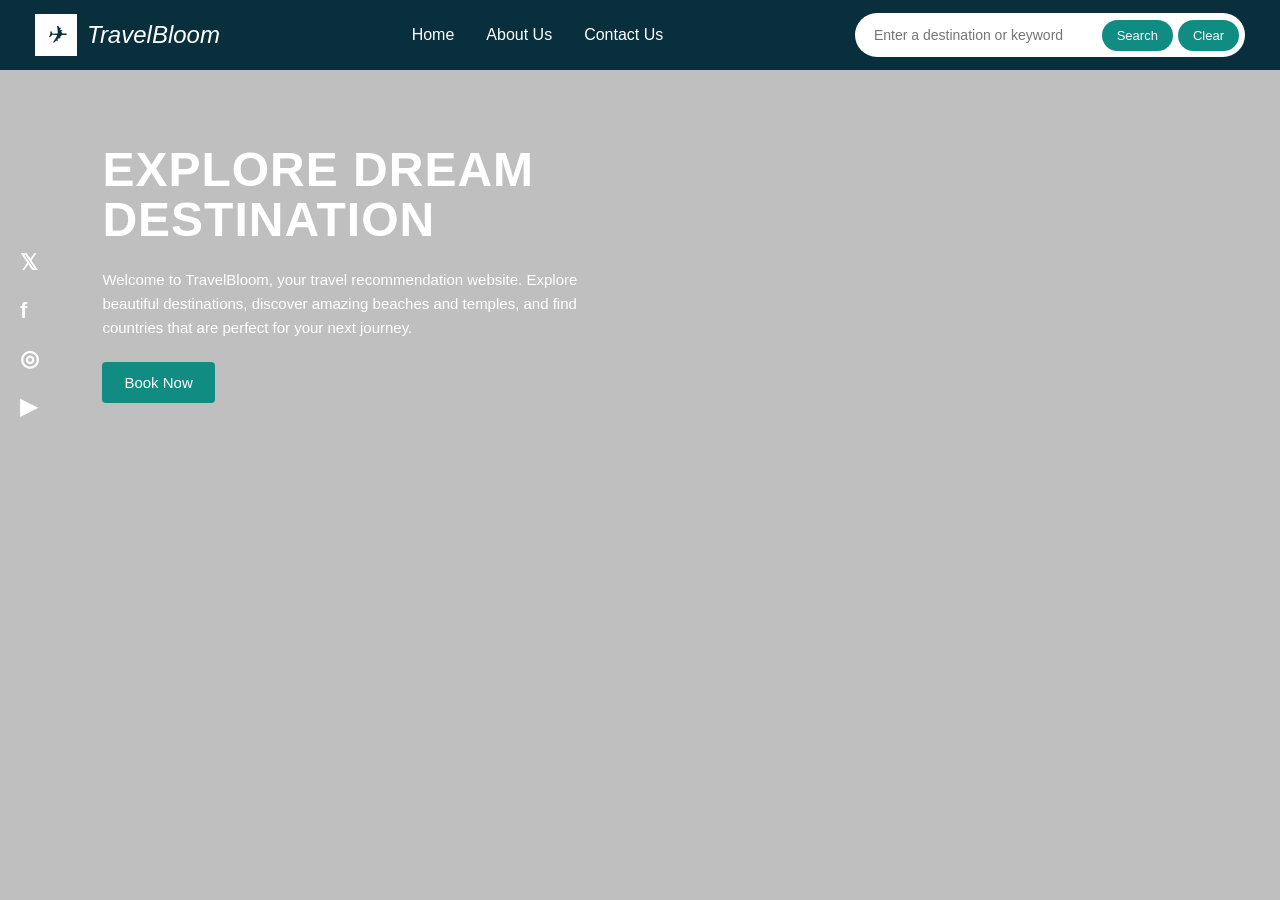
<file: index.html>
<!DOCTYPE html>
<html lang="en">

<head>

    <meta charset="UTF-8">

    <meta name="viewport" content="width=device-width, initial-scale=1.0">

    <title>TravelBloom - Travel Recommendation</title>

    <link rel="stylesheet" href="style.css">

</head>


<body>

    <!-- NAVBAR -->

    <nav class="navbar">

        <div class="logo">

            <div class="logo-icon">
                ✈
            </div>

            <span>TravelBloom</span>

        </div>


        <div class="nav-links">

            <a href="travel_recommendation.html">
                Home
            </a>

            <a href="about.html">
                About Us
            </a>

            <a href="contact.html">
                Contact Us
            </a>

        </div>


        <div class="search-area">

            <input
                type="text"
                id="searchInput"
                placeholder="Enter a destination or keyword"
            >

            <button id="searchBtn">
                Search
            </button>

            <button id="clearBtn">
                Clear
            </button>

        </div>

    </nav>


    <!-- HOME -->

    <main class="hero">

        <!-- SOCIAL LINKS -->

        <div class="social-links">

            <a href="#">𝕏</a>

            <a href="#">f</a>

            <a href="#">◎</a>

            <a href="#">▶</a>

        </div>


        <!-- INTRODUCTION -->

        <section class="intro">

            <h1>
                EXPLORE DREAM
                <br>
                DESTINATION
            </h1>

            <p>
                Welcome to TravelBloom, your travel recommendation
                website. Explore beautiful destinations, discover
                amazing beaches and temples, and find countries that
                are perfect for your next journey.
            </p>

            <button class="book-btn">
                Book Now
            </button>

        </section>


        <!-- SEARCH RESULTS -->

        <section id="resultsSection">

            <h2 id="resultsTitle"></h2>

            <div id="recommendations"></div>

        </section>

    </main>


    <script src="travel_recommendation.js"></script>

</body>

</html>
</file>
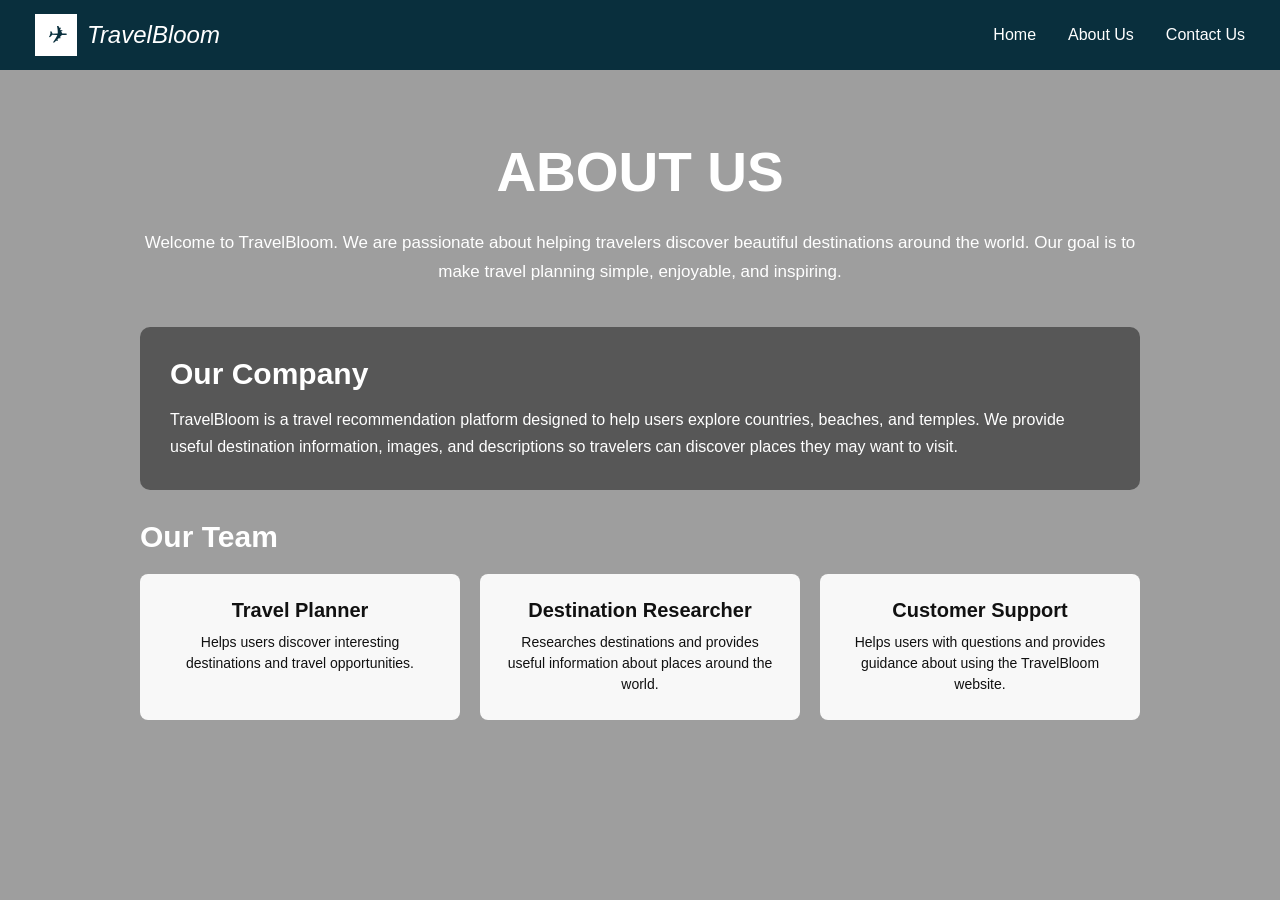
<file: about.html>
<!DOCTYPE html>
<html lang="en">

<head>

    <meta charset="UTF-8">

    <meta name="viewport" content="width=device-width, initial-scale=1.0">

    <title>TravelBloom - About Us</title>

    <link rel="stylesheet" href="style.css">

</head>


<body>

    <!-- NAVBAR -->

    <nav class="navbar">

        <div class="logo">

            <div class="logo-icon">
                ✈
            </div>

            <span>TravelBloom</span>

        </div>


        <div class="nav-links">

            <a href="travel_recommendation.html">
                Home
            </a>

            <a href="about.html">
                About Us
            </a>

            <a href="contact.html">
                Contact Us
            </a>

        </div>

    </nav>


    <!-- ABOUT PAGE -->

    <main class="about-page">

        <div class="about-content">

            <h1>
                ABOUT US
            </h1>


            <p>
                Welcome to TravelBloom. We are passionate about helping
                travelers discover beautiful destinations around the
                world. Our goal is to make travel planning simple,
                enjoyable, and inspiring.
            </p>


            <div class="company-box">

                <h2>
                    Our Company
                </h2>

                <p>
                    TravelBloom is a travel recommendation platform
                    designed to help users explore countries, beaches,
                    and temples. We provide useful destination
                    information, images, and descriptions so travelers
                    can discover places they may want to visit.
                </p>

            </div>


            <h2 class="team-title">
                Our Team
            </h2>


            <div class="team-container">

                <div class="team-card">

                    <h3>
                        Travel Planner
                    </h3>

                    <p>
                        Helps users discover interesting destinations
                        and travel opportunities.
                    </p>

                </div>


                <div class="team-card">

                    <h3>
                        Destination Researcher
                    </h3>

                    <p>
                        Researches destinations and provides useful
                        information about places around the world.
                    </p>

                </div>


                <div class="team-card">

                    <h3>
                        Customer Support
                    </h3>

                    <p>
                        Helps users with questions and provides guidance
                        about using the TravelBloom website.
                    </p>

                </div>

            </div>

        </div>

    </main>

</body>

</html>
</file>
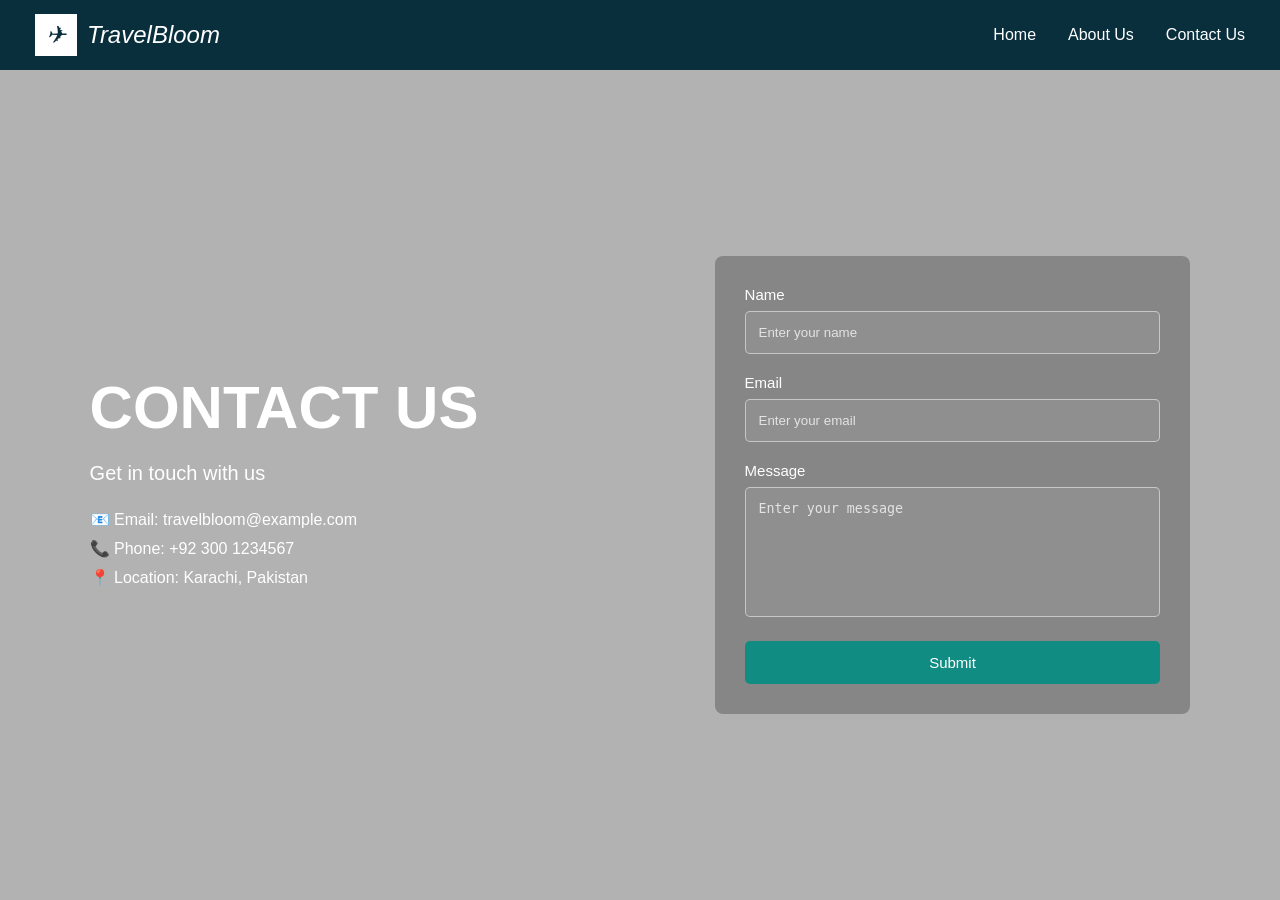
<file: contact.html>
<!DOCTYPE html>
<html lang="en">

<head>

    <meta charset="UTF-8">

    <meta name="viewport" content="width=device-width, initial-scale=1.0">

    <title>TravelBloom - Contact Us</title>

    <link rel="stylesheet" href="style.css">

</head>


<body>

    <!-- NAVBAR -->

    <nav class="navbar">

        <div class="logo">

            <div class="logo-icon">
                ✈
            </div>

            <span>TravelBloom</span>

        </div>


        <div class="nav-links">

            <a href="travel_recommendation.html">
                Home
            </a>

            <a href="about.html">
                About Us
            </a>

            <a href="contact.html">
                Contact Us
            </a>

        </div>

    </nav>


    <!-- CONTACT PAGE -->

    <main class="contact-page">

        <!-- LEFT -->

        <section class="contact-info">

            <h1>
                CONTACT US
            </h1>

            <p>
                Get in touch with us
            </p>


            <div class="contact-details">

                <p>
                    📧 Email: travelbloom@example.com
                </p>

                <p>
                    📞 Phone: +92 300 1234567
                </p>

                <p>
                    📍 Location: Karachi, Pakistan
                </p>

            </div>

        </section>


        <!-- FORM -->

        <section class="contact-form">

            <form action="mailto:travelbloom@example.com"
                  method="post"
                  enctype="text/plain">

                <label for="name">
                    Name
                </label>

                <input
                    type="text"
                    id="name"
                    name="name"
                    placeholder="Enter your name"
                    required
                >


                <label for="email">
                    Email
                </label>

                <input
                    type="email"
                    id="email"
                    name="email"
                    placeholder="Enter your email"
                    required
                >


                <label for="message">
                    Message
                </label>

                <textarea
                    id="message"
                    name="message"
                    placeholder="Enter your message"
                    required
                ></textarea>


                <button type="submit">
                    Submit
                </button>

            </form>

        </section>

    </main>

</body>

</html>
</file>
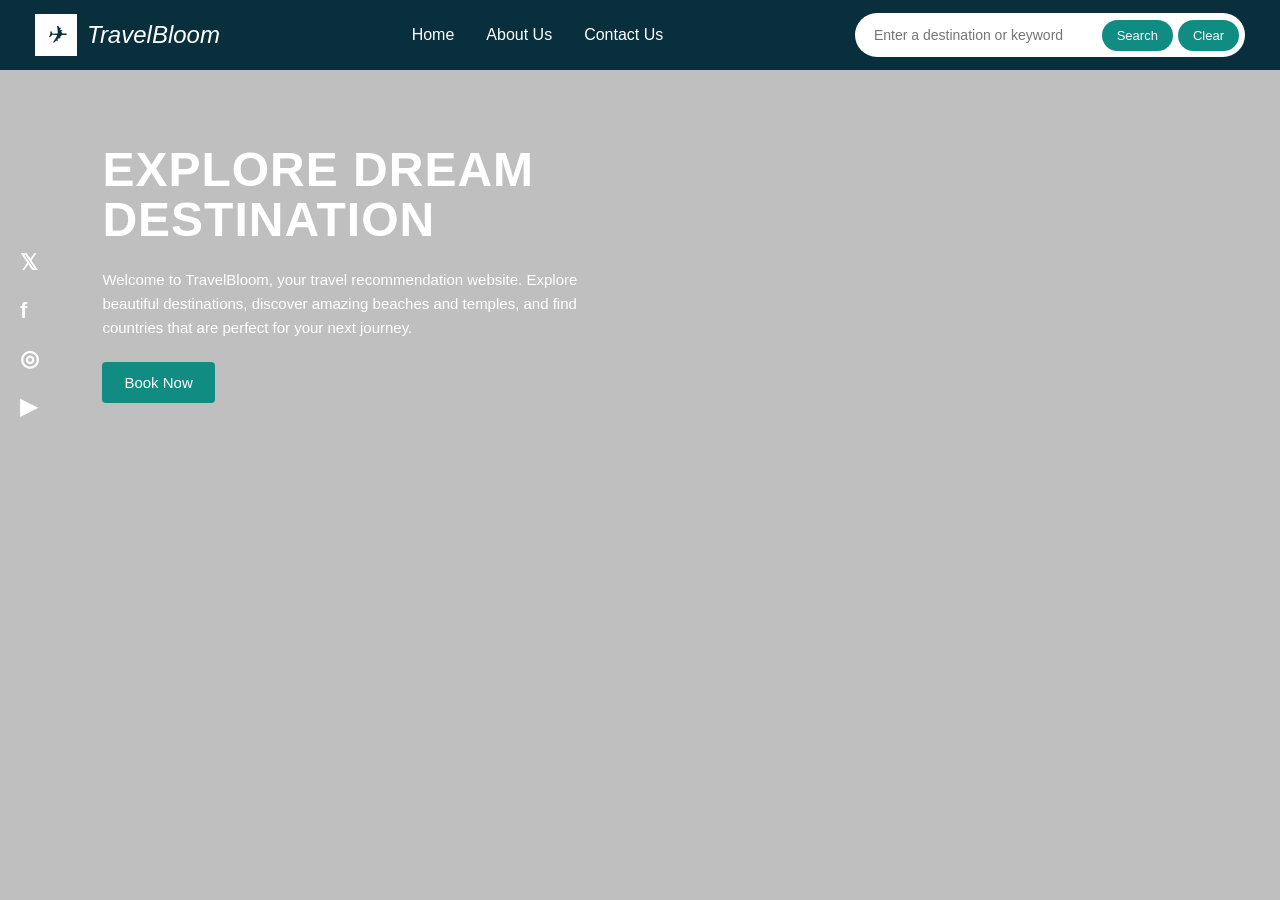
<file: travel_recommendation.html>
<!DOCTYPE html>
<html lang="en">

<head>

    <meta charset="UTF-8">

    <meta name="viewport" content="width=device-width, initial-scale=1.0">

    <title>TravelBloom - Travel Recommendation</title>

    <link rel="stylesheet" href="style.css">

</head>


<body>

    <!-- NAVBAR -->

    <nav class="navbar">

        <div class="logo">

            <div class="logo-icon">
                ✈
            </div>

            <span>TravelBloom</span>

        </div>


        <div class="nav-links">

            <a href="travel_recommendation.html">
                Home
            </a>

            <a href="about.html">
                About Us
            </a>

            <a href="contact.html">
                Contact Us
            </a>

        </div>


        <div class="search-area">

            <input
                type="text"
                id="searchInput"
                placeholder="Enter a destination or keyword"
            >

            <button id="searchBtn">
                Search
            </button>

            <button id="clearBtn">
                Clear
            </button>

        </div>

    </nav>


    <!-- HOME -->

    <main class="hero">

        <!-- SOCIAL LINKS -->

        <div class="social-links">

            <a href="#">𝕏</a>

            <a href="#">f</a>

            <a href="#">◎</a>

            <a href="#">▶</a>

        </div>


        <!-- INTRODUCTION -->

        <section class="intro">

            <h1>
                EXPLORE DREAM
                <br>
                DESTINATION
            </h1>

            <p>
                Welcome to TravelBloom, your travel recommendation
                website. Explore beautiful destinations, discover
                amazing beaches and temples, and find countries that
                are perfect for your next journey.
            </p>

            <button class="book-btn">
                Book Now
            </button>

        </section>


        <!-- SEARCH RESULTS -->

        <section id="resultsSection">

            <h2 id="resultsTitle"></h2>

            <div id="recommendations"></div>

        </section>

    </main>


    <script src="travel_recommendation.js"></script>

</body>

</html>
</file>
<file: style.css>
/* =========================
   GENERAL
========================= */

* {
    margin: 0;
    padding: 0;
    box-sizing: border-box;
}

html {
    scroll-behavior: smooth;
}

body {
    font-family: Arial, Helvetica, sans-serif;
    background: #ffffff;
    color: #ffffff;
}


/* =========================
   NAVBAR
========================= */

.navbar {
    height: 70px;
    background-color: #092f3d;
    display: flex;
    align-items: center;
    justify-content: space-between;
    padding: 0 35px;
    position: relative;
    z-index: 100;
}


/* Logo */

.logo {
    display: flex;
    align-items: center;
    gap: 10px;
    font-size: 24px;
    font-style: italic;
    font-weight: 500;
    white-space: nowrap;
}

.logo-icon {
    width: 42px;
    height: 42px;
    background-color: white;
    color: #092f3d;
    display: flex;
    align-items: center;
    justify-content: center;
    font-size: 24px;
}


/* Navigation */

.nav-links {
    display: flex;
    align-items: center;
    gap: 32px;
}

.nav-links a {
    color: white;
    text-decoration: none;
    font-size: 16px;
    transition: 0.3s;
}

.nav-links a:hover {
    color: #18b8ad;
}


/* =========================
   SEARCH BAR
========================= */

.search-area {
    width: 390px;
    height: 44px;
    background-color: white;
    border-radius: 25px;
    display: flex;
    align-items: center;
    padding: 4px 6px;
}

#searchInput {
    flex: 1;
    height: 36px;
    border: none;
    outline: none;
    padding: 0 13px;
    font-size: 14px;
    border-radius: 20px;
}

.search-area button {
    border: none;
    background-color: #108c83;
    color: white;
    padding: 8px 15px;
    border-radius: 18px;
    cursor: pointer;
    margin-left: 5px;
    font-size: 13px;
}

.search-area button:hover {
    background-color: #086c65;
}


/* =========================
   HOME HERO
========================= */

.hero {
    min-height: calc(100vh - 70px);

    background-image:
        linear-gradient(
            rgba(0, 0, 0, 0.25),
            rgba(0, 0, 0, 0.25)
        ),
        url("https://images.unsplash.com/photo-1477959858617-67f85cf4f1df?auto=format&fit=crop&w=1800&q=90");

    background-size: cover;
    background-position: center;

    padding: 75px 8%;

    position: relative;
}


/* =========================
   SOCIAL LINKS
========================= */

.social-links {
    position: absolute;
    left: 20px;
    top: 180px;

    display: flex;
    flex-direction: column;
    gap: 22px;
}

.social-links a {
    color: white;
    text-decoration: none;
    font-size: 22px;
    font-weight: bold;
}

.social-links a:hover {
    color: #18b8ad;
}


/* =========================
   HOME INTRODUCTION
========================= */

.intro {
    width: 480px;
}

.intro h1 {
    font-size: 48px;
    line-height: 1.05;
    margin-bottom: 22px;
    letter-spacing: 1px;
}

.intro p {
    font-size: 15px;
    line-height: 1.6;
    margin-bottom: 22px;
}

.book-btn {
    background-color: #108c83;
    color: white;
    border: none;
    padding: 12px 22px;
    border-radius: 4px;
    cursor: pointer;
    font-size: 15px;
}

.book-btn:hover {
    background-color: #086c65;
}


/* =========================
   SEARCH RESULTS
========================= */

#resultsSection {
    width: 85%;
    margin: 30px auto 0;
    padding-bottom: 50px;
}

#resultsTitle {
    color: #ffffff;
    font-size: 30px;
    margin-bottom: 20px;
    text-align: center;
}


/* =========================
   RECOMMENDATION CARDS
========================= */

#recommendations {
    display: grid;

    /* 3 cards in one row */
    grid-template-columns: repeat(3, minmax(0, 1fr));

    gap: 20px;

    width: 100%;
}


/* Card */

.recommendation-card {
    background-color: #ffffff;
    color: #222222;

    width: 100%;

    border-radius: 7px;

    overflow: hidden;

    box-shadow: 0 3px 10px rgba(0, 0, 0, 0.30);

    text-align: left;

    transition: transform 0.3s ease;
}

.recommendation-card:hover {
    transform: translateY(-4px);
}


/* Card Image */

.recommendation-card img {
    width: 100%;

    height: 120px;

    object-fit: cover;

    display: block;
}


/* Card Heading */

.recommendation-card h2 {
    color: #222222;

    font-size: 16px;

    margin: 8px 10px 5px;
}


/* Card Description */

.recommendation-card p {
    color: #555555;

    font-size: 11px;

    line-height: 1.3;

    margin: 0 10px 10px;
}


/* =========================
   ABOUT PAGE
========================= */

.about-page {
    min-height: calc(100vh - 70px);

    background-image:
        linear-gradient(
            rgba(0, 0, 0, 0.38),
            rgba(0, 0, 0, 0.38)
        ),
        url("https://images.unsplash.com/photo-1477959858617-67f85cf4f1df?auto=format&fit=crop&w=1800&q=90");

    background-size: cover;
    background-position: center;

    padding: 70px 8%;

    position: relative;
}

.about-content {
    max-width: 1000px;
    margin: 0 auto;
}

.about-content h1 {
    font-size: 55px;
    margin-bottom: 25px;
    text-align: center;
}

.about-content > p {
    font-size: 17px;
    line-height: 1.7;
    text-align: center;
    margin-bottom: 40px;
}


/* Company information */

.company-box {
    background: rgba(0, 0, 0, 0.45);
    padding: 30px;
    border-radius: 10px;
    margin-bottom: 30px;
}

.company-box h2 {
    font-size: 30px;
    margin-bottom: 15px;
}

.company-box p {
    font-size: 16px;
    line-height: 1.7;
}


/* Team */

.team-title {
    font-size: 30px;
    margin-bottom: 20px;
}

.team-container {
    display: grid;
    grid-template-columns: repeat(3, 1fr);
    gap: 20px;
}

.team-card {
    background: rgba(255, 255, 255, 0.93);
    color: #111;
    padding: 25px;
    border-radius: 8px;
    text-align: center;
}

.team-card h3 {
    font-size: 20px;
    margin-bottom: 10px;
}

.team-card p {
    font-size: 14px;
    line-height: 1.5;
}


/* =========================
   CONTACT PAGE
========================= */

.contact-page {
    min-height: calc(100vh - 70px);

    background-image:
        linear-gradient(
            rgba(0, 0, 0, 0.30),
            rgba(0, 0, 0, 0.30)
        ),
        url("https://images.unsplash.com/photo-1477959858617-67f85cf4f1df?auto=format&fit=crop&w=1800&q=90");

    background-size: cover;
    background-position: center;

    padding: 80px 7%;

    display: flex;
    align-items: center;

    gap: 80px;

    position: relative;
}


/* Contact left side */

.contact-info {
    width: 50%;
}

.contact-info h1 {
    font-size: 60px;
    margin-bottom: 20px;
}

.contact-info p {
    font-size: 20px;
    margin-bottom: 25px;
}

.contact-details p {
    font-size: 16px;
    margin: 10px 0;
}


/* Contact form */

.contact-form {
    width: 480px;

    background: rgba(0, 0, 0, 0.25);

    padding: 30px;

    border-radius: 8px;
}

.contact-form label {
    display: block;
    font-size: 15px;
    margin-bottom: 8px;
}

.contact-form input,
.contact-form textarea {
    width: 100%;

    background: rgba(255, 255, 255, 0.08);

    border: 1px solid rgba(255, 255, 255, 0.5);

    color: white;

    padding: 13px;

    border-radius: 5px;

    outline: none;

    margin-bottom: 20px;
}

.contact-form input::placeholder,
.contact-form textarea::placeholder {
    color: rgba(255, 255, 255, 0.75);
}

.contact-form textarea {
    height: 130px;
    resize: none;
}

.contact-form button {
    width: 100%;

    border: none;

    background-color: #108c83;

    color: white;

    padding: 13px;

    border-radius: 5px;

    cursor: pointer;

    font-size: 15px;
}

.contact-form button:hover {
    background-color: #086c65;
}


/* =========================
   RESPONSIVE
========================= */

@media (max-width: 1100px) {

    .navbar {
        height: auto;
        flex-wrap: wrap;
        gap: 15px;
        padding: 12px 20px;
    }

    .nav-links {
        order: 3;
        width: 100%;
        justify-content: center;
    }

    .search-area {
        width: 360px;
    }

    #recommendations {
        grid-template-columns: repeat(2, 1fr);
    }

    .recommendation-card {
        width: 100%;
    }

    .contact-page {
        flex-direction: column;
        align-items: stretch;
        gap: 40px;
    }

    .contact-info {
        width: 100%;
    }

    .contact-form {
        width: 100%;
    }
}


@media (max-width: 700px) {

    .logo {
        font-size: 20px;
    }

    .search-area {
        width: 100%;
    }

    .hero {
        padding: 50px 30px;
    }

    .intro {
        width: 100%;
    }

    .intro h1 {
        font-size: 38px;
    }

    #recommendations {
        grid-template-columns: 1fr;
    }

    .recommendation-card {
        width: 100%;
    }

    .about-content h1 {
        font-size: 40px;
    }

    .team-container {
        grid-template-columns: 1fr;
    }

    .contact-info h1 {
        font-size: 45px;
    }

    .social-links {
        display: none;
    }
}
</file>
